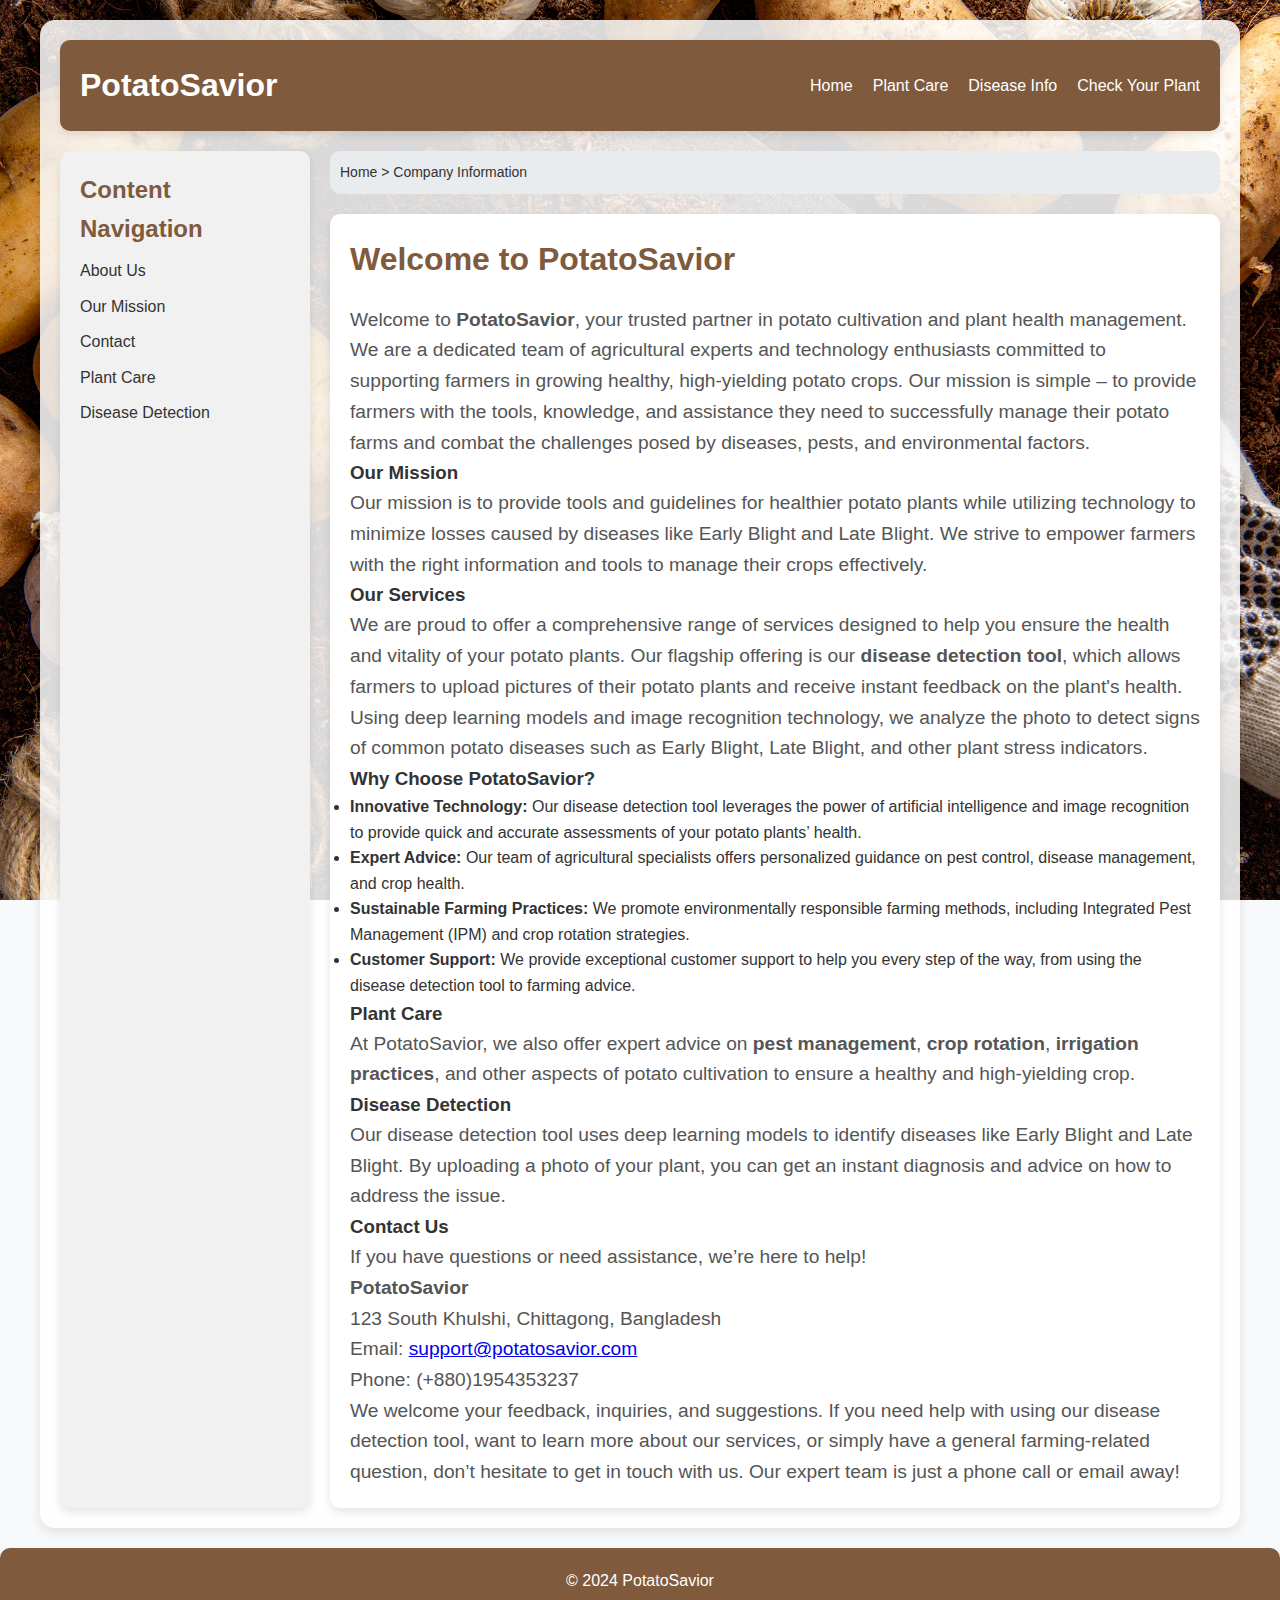
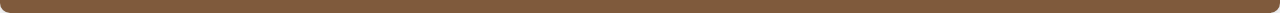
<file: index.html>
<!DOCTYPE html>
<html lang="en">
<head>
    <meta charset="UTF-8">
    <meta name="viewport" content="width=device-width, initial-scale=1.0">
    <title>PotatoSavior - About Us</title>
    <link rel="stylesheet" href="style.css">
</head>
<body>
    <div class="container">
        <div class="top-navigation">
            <h1>PotatoSavior</h1>
            <div class="nav-links">
                <a href="index.html">Home</a>
                <a href="plant_care.html">Plant Care</a>
                <a href="diseases.html">Disease Info</a>
                <a href="CheckYourPlant.html">Check Your Plant</a>
            </div>
        </div>
        <div class="sidebar">
            <h3>Content Navigation</h3>
            <ul>
                <li><a href="#about-us">About Us</a></li>
                <li><a href="#our-mission">Our Mission</a></li>
                <li><a href="#contact">Contact</a></li>
                <li><a href="#plant-care">Plant Care</a></li>
                <li><a href="#disease-detection">Disease Detection</a></li>
            </ul>
        </div>
        <div class="breadcrumbs">
            Home > Company Information
        </div>
        <div class="content">
            <h2 id="about-us">Welcome to PotatoSavior</h2>
            <p>Welcome to <strong>PotatoSavior</strong>, your trusted partner in potato cultivation and plant health management. We are a dedicated team of agricultural experts and technology enthusiasts committed to supporting farmers in growing healthy, high-yielding potato crops. Our mission is simple – to provide farmers with the tools, knowledge, and assistance they need to successfully manage their potato farms and combat the challenges posed by diseases, pests, and environmental factors.</p>

            <h3 id="our-mission">Our Mission</h3>
            <p>Our mission is to provide tools and guidelines for healthier potato plants while utilizing technology to minimize losses caused by diseases like Early Blight and Late Blight. We strive to empower farmers with the right information and tools to manage their crops effectively.</p>

            <h3>Our Services</h3>
            <p>We are proud to offer a comprehensive range of services designed to help you ensure the health and vitality of your potato plants. Our flagship offering is our <strong>disease detection tool</strong>, which allows farmers to upload pictures of their potato plants and receive instant feedback on the plant's health. Using deep learning models and image recognition technology, we analyze the photo to detect signs of common potato diseases such as Early Blight, Late Blight, and other plant stress indicators.</p>

            <h3>Why Choose PotatoSavior?</h3>
            <ul>
                <li><strong>Innovative Technology:</strong> Our disease detection tool leverages the power of artificial intelligence and image recognition to provide quick and accurate assessments of your potato plants’ health.</li>
                <li><strong>Expert Advice:</strong> Our team of agricultural specialists offers personalized guidance on pest control, disease management, and crop health.</li>
                <li><strong>Sustainable Farming Practices:</strong> We promote environmentally responsible farming methods, including Integrated Pest Management (IPM) and crop rotation strategies.</li>
                <li><strong>Customer Support:</strong> We provide exceptional customer support to help you every step of the way, from using the disease detection tool to farming advice.</li>
            </ul>

            <h3 id="plant-care">Plant Care</h3>
            <p>At PotatoSavior, we also offer expert advice on <strong>pest management</strong>, <strong>crop rotation</strong>, <strong>irrigation practices</strong>, and other aspects of potato cultivation to ensure a healthy and high-yielding crop.</p>

            <h3 id="disease-detection">Disease Detection</h3>
            <p>Our disease detection tool uses deep learning models to identify diseases like Early Blight and Late Blight. By uploading a photo of your plant, you can get an instant diagnosis and advice on how to address the issue.</p>

            <h3 id="contact">Contact Us</h3>
            <p>If you have questions or need assistance, we’re here to help!</p>
            <p><strong>PotatoSavior</strong><br>
            123 South Khulshi, Chittagong, Bangladesh<br>
            Email: <a href="mailto:support@potatosavior.com">support@potatosavior.com</a><br>
            Phone: (+880)1954353237</p>

            <p>We welcome your feedback, inquiries, and suggestions. If you need help with using our disease detection tool, want to learn more about our services, or simply have a general farming-related question, don’t hesitate to get in touch with us. Our expert team is just a phone call or email away!</p>
        </div>
    </div>
    <footer>
        &copy; 2024 PotatoSavior
    </footer>
</body>
</html>
</file>
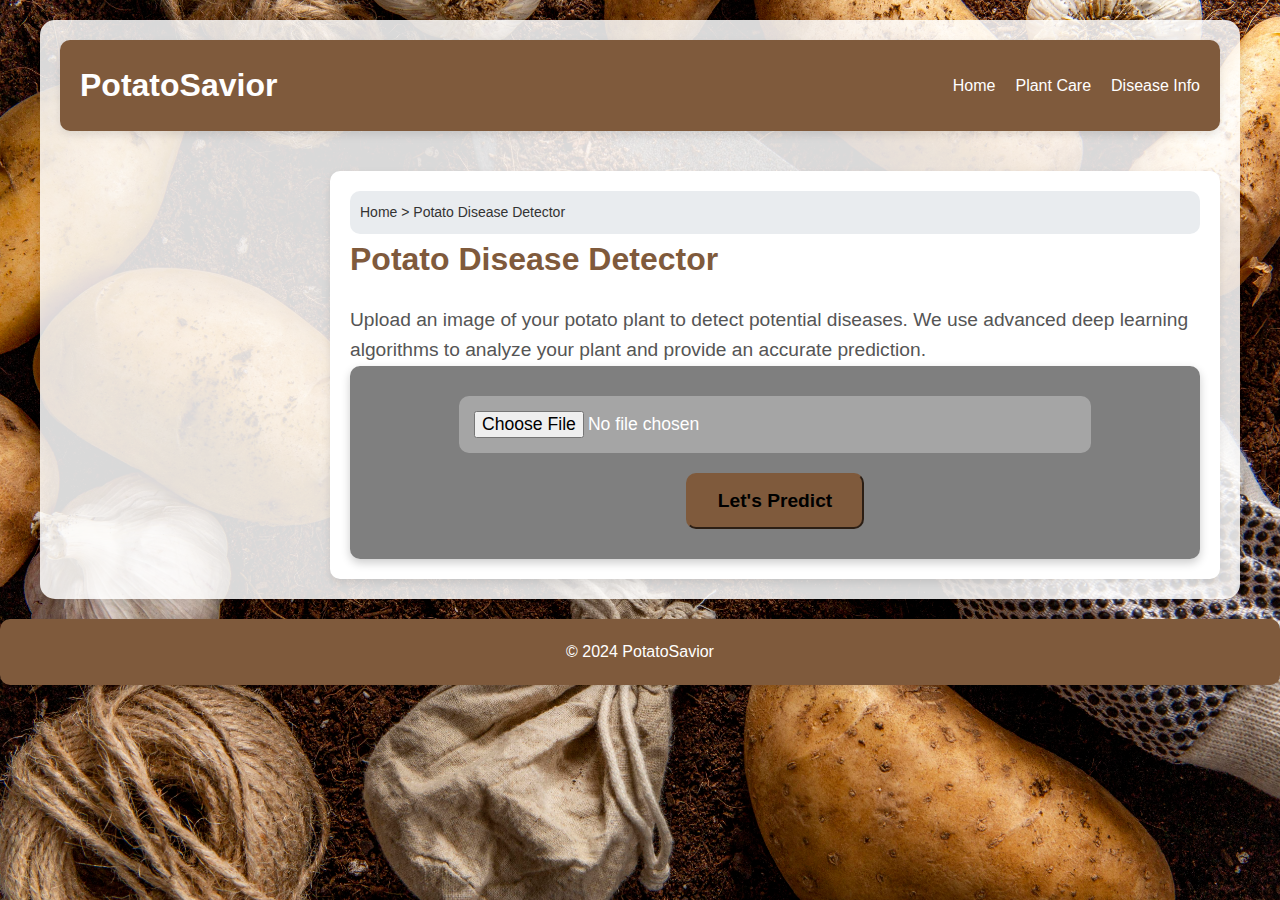
<file: CheckYourPlant.html>
<!DOCTYPE html>
<html lang="en">
<head>
    <meta charset="UTF-8">
    <meta name="viewport" content="width=device-width, initial-scale=1.0">
    <title>Potato Disease Detector</title>
    <link rel="stylesheet" href="style.css">
</head>
<body>
    <div class="container">
        <!-- Top Navigation -->
        <div class="top-navigation">
            <h1>PotatoSavior</h1>
            <div class="nav-links">
                <a href="index.html">Home</a>
                <a href="plant_care.html">Plant Care</a>
                <a href="diseases.html">Disease Info</a>
            </div>
        </div>

        <!-- Main Content Section -->
        <div class="content">
            <div class="breadcrumbs">
                Home > Potato Disease Detector
            </div>

            <h2>Potato Disease Detector</h2>

            <!-- Description -->
            <p>Upload an image of your potato plant to detect potential diseases. We use advanced deep learning algorithms to analyze your plant and provide an accurate prediction.</p>

            <!-- File Input and Prediction Button -->
            <div class="card">
                <input type="file" id="file-input" class="form-control mb-3">
                <button onclick="predict()" class="btn btn-primary">Let's Predict</button>
                <div id="result" class="mt-4"></div>
            </div>

            <!-- Result Display Section -->
            <div id="result-section"></div>
        </div>
    </div>

    <footer>
        &copy; 2024 PotatoSavior
    </footer>

    <script>
        async function predict() {
            const fileInput = document.getElementById('file-input');
            const file = fileInput.files[0];
            if (!file) {
                alert('Please select a file.');
                return;
            }

            const formData = new FormData();
            formData.append('file', file);

            try {
                console.log('Sending request to http://localhost:8000/predict');
                const response = await fetch('http://localhost:8000/predict', {
                    method: 'POST',
                    body: formData,
                    mode: 'cors' // Ensure CORS is enabled for the request
                });

                console.log('Response status:', response.status);

                if (!response.ok) {
                    const errorText = await response.text();
                    console.error('Error response text:', errorText);
                    throw new Error('Failed to predict. Status: ' + response.status + ' - ' + errorText);
                }

                const data = await response.json();
                console.log('Prediction data:', data);
                displayResult(data);
            } catch (error) {
                console.error('Error occurred:', error.message);
                alert('An error occurred while predicting: ' + error.message);
            }
        }

        function displayResult(data) {
            const resultDiv = document.getElementById('result');
            resultDiv.innerHTML = `
                <div class="result-box">
                    <h3>Predicted Class:</h3>
                    <p>${data.class}</p>
                </div>
                <div class="result-box">
                    <h3>Confidence:</h3>
                    <p>${data.confidence}</p>
                </div>
            `;
        }
    </script>
</body>
</html>
</file>
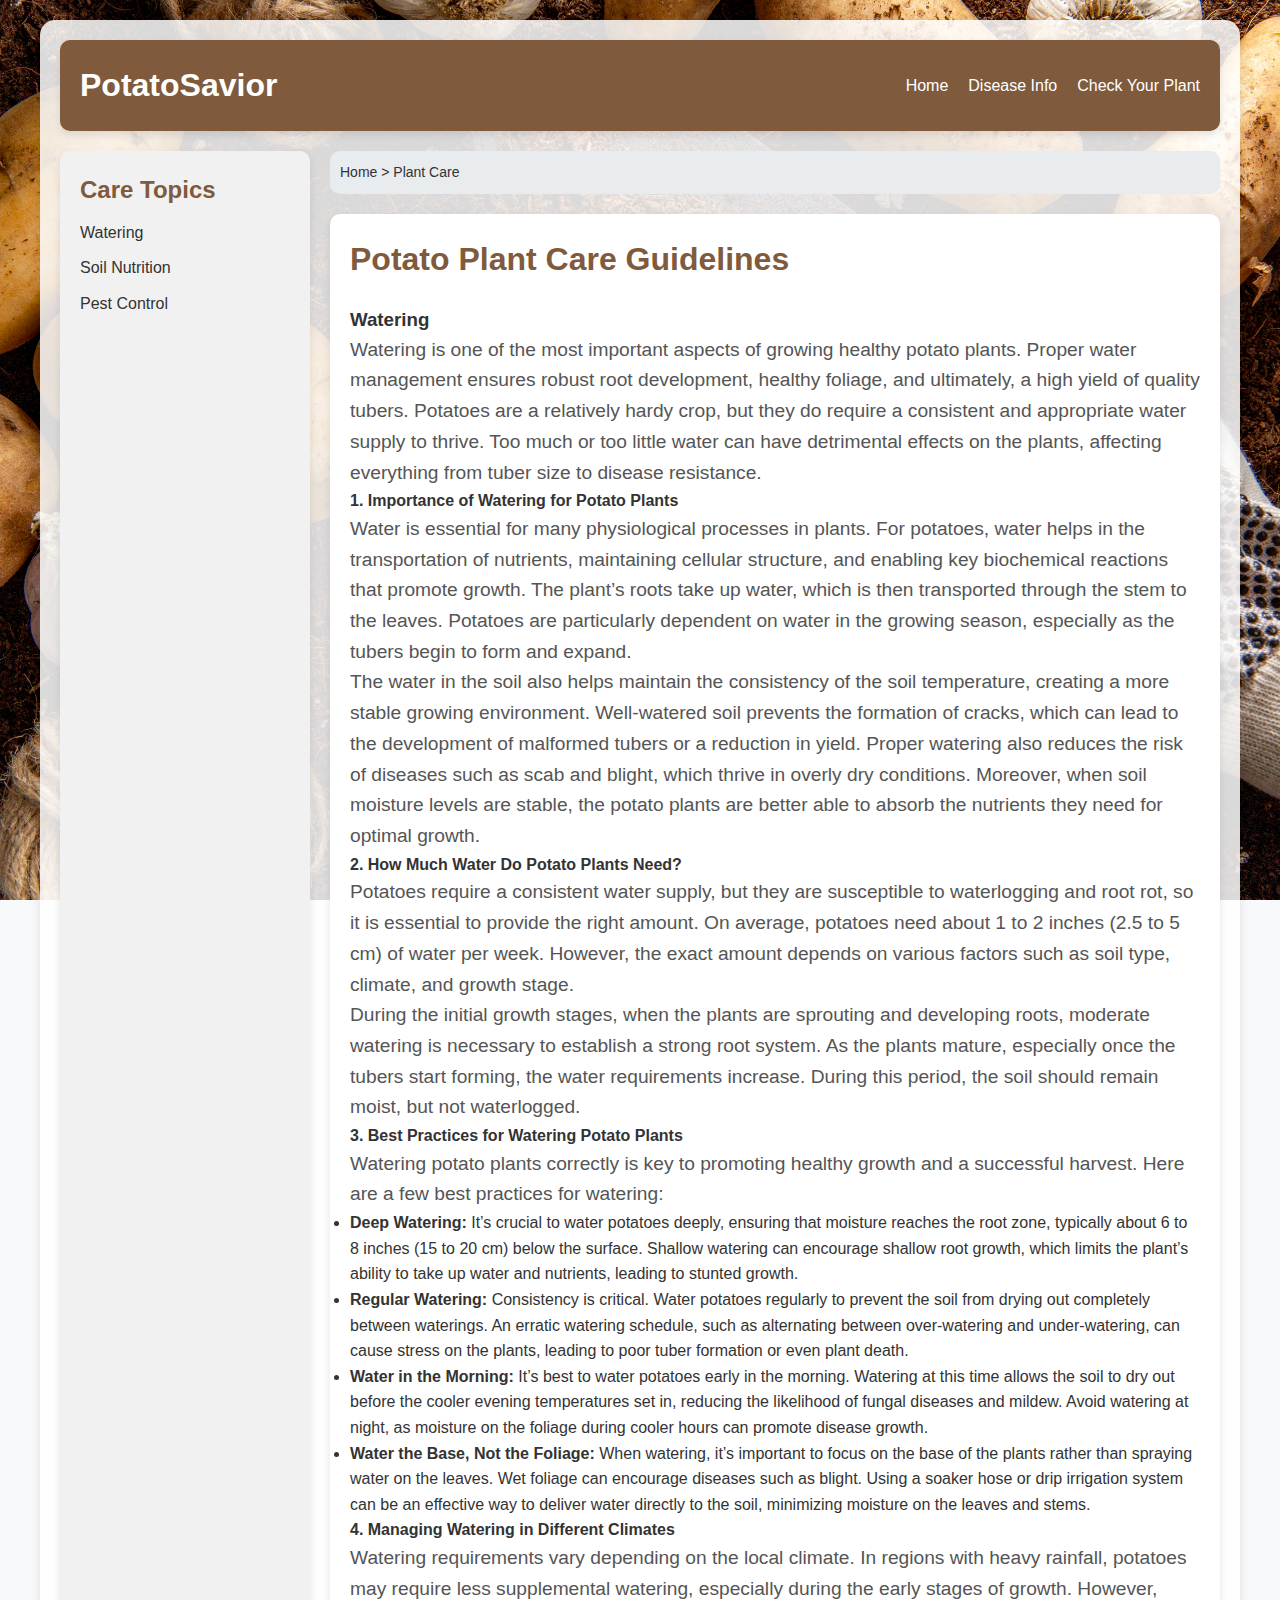
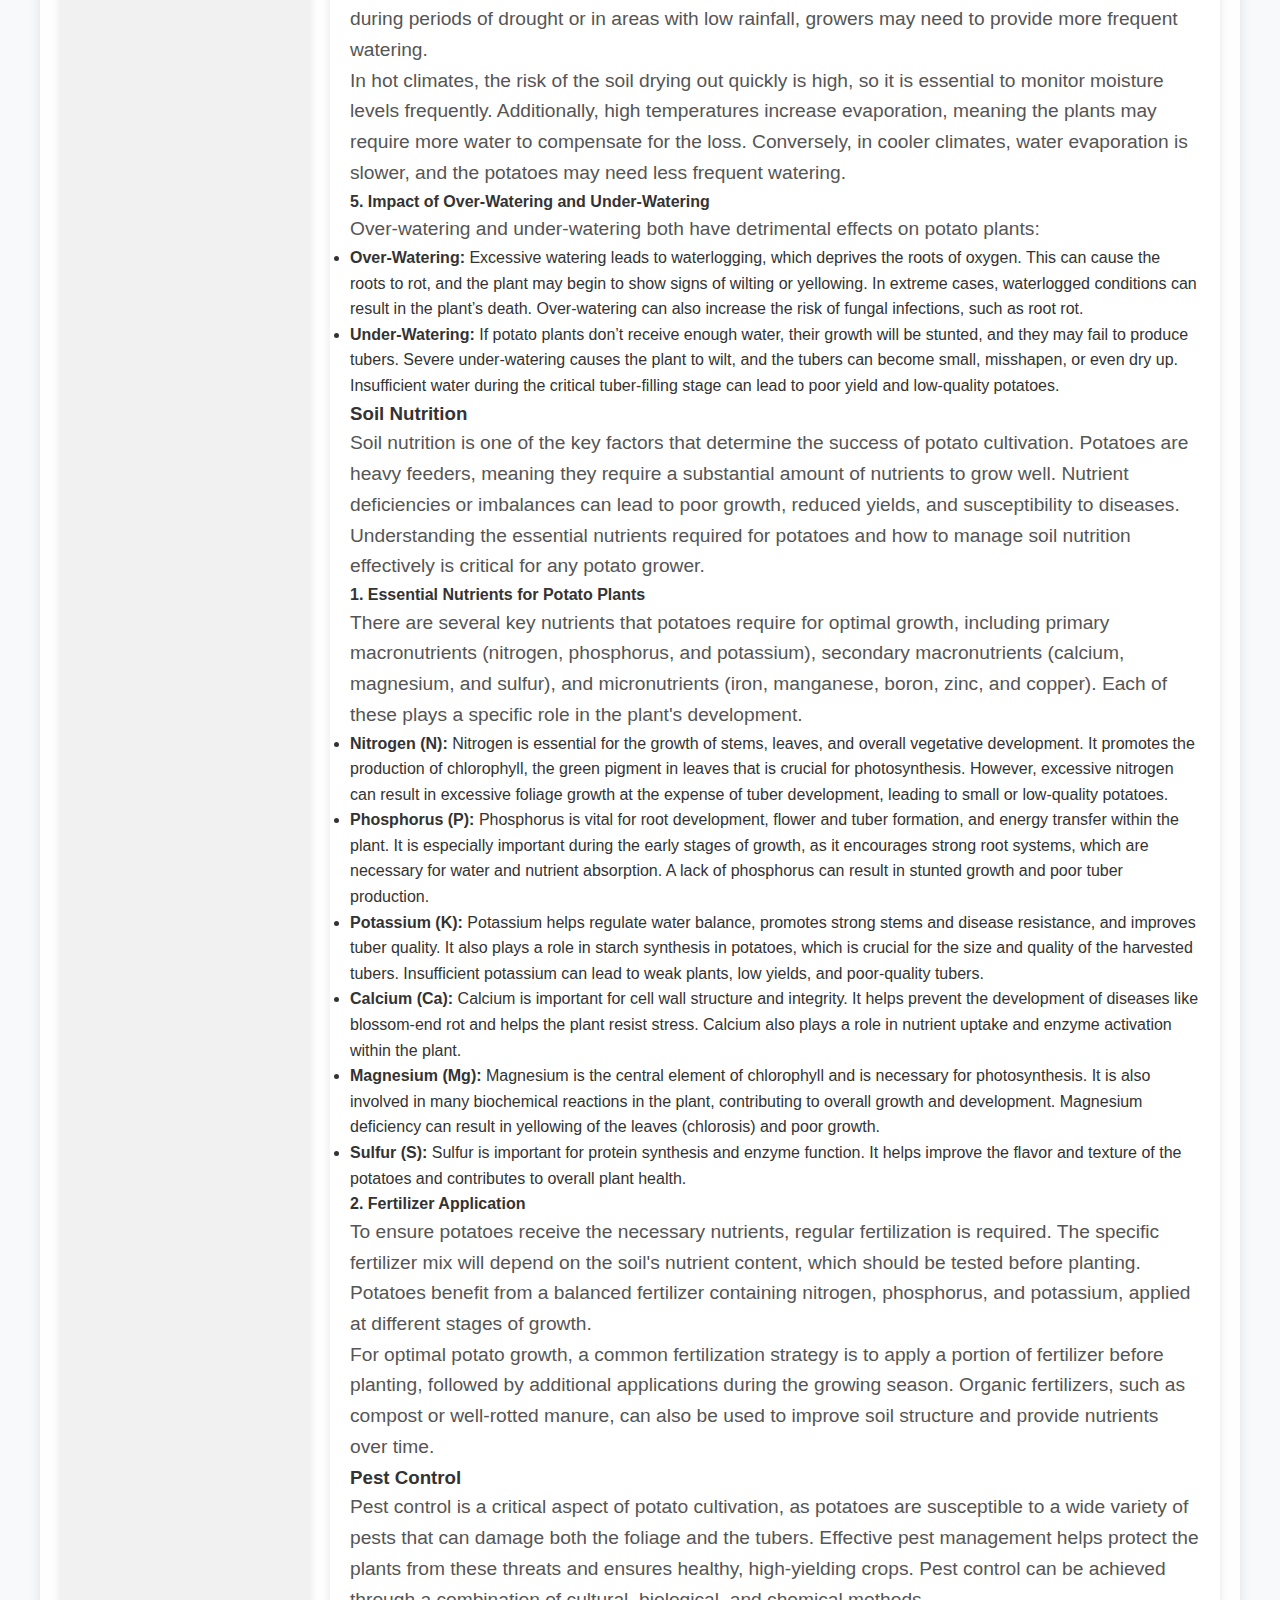
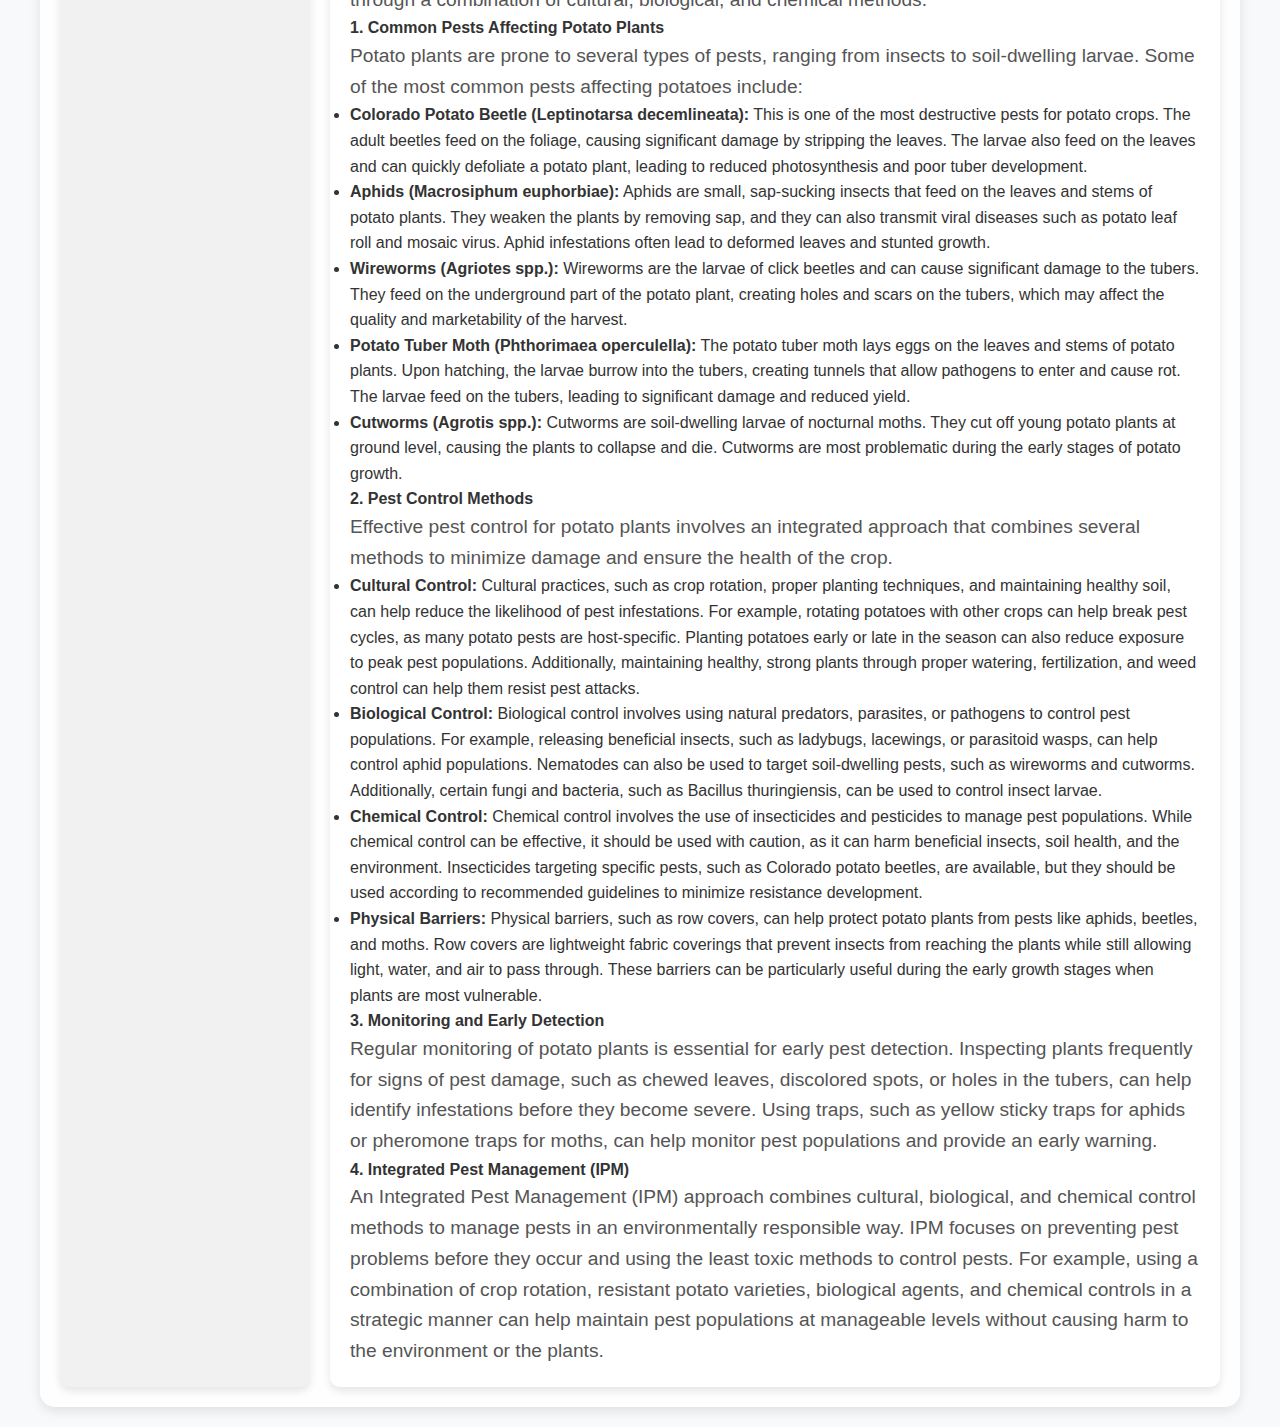
<file: plant_care.html>
<!DOCTYPE html>
<html lang="en">
<head>
    <meta charset="UTF-8">
    <meta name="viewport" content="width=device-width, initial-scale=1.0">
    <title>PotatoSavior - Plant Care</title>
    <link rel="stylesheet" href="style.css">
</head>
<body>
    <div class="container">
        <div class="top-navigation">
            <h1>PotatoSavior</h1>
            <div class="nav-links">
                <a href="index.html">Home</a>
                
                <a href="diseases.html">Disease Info</a>
                <a href="CheckYourPlant.html">Check Your Plant</a>
            </div>
        </div>
        <div class="sidebar">
            <h3>Care Topics</h3>
            <ul>
                <li><a href="#watering">Watering</a></li>
                <li><a href="#soil-nutrition">Soil Nutrition</a></li>
                <li><a href="#pest-control">Pest Control</a></li>
            </ul>
        </div>
        <div class="breadcrumbs">
            Home > Plant Care
        </div>
        <div class="content">
            <h2>Potato Plant Care Guidelines</h2>

            <h3 id="watering">Watering</h3>
            <p>Watering is one of the most important aspects of growing healthy potato plants. Proper water management ensures robust root development, healthy foliage, and ultimately, a high yield of quality tubers. Potatoes are a relatively hardy crop, but they do require a consistent and appropriate water supply to thrive. Too much or too little water can have detrimental effects on the plants, affecting everything from tuber size to disease resistance.</p>
            
            <h4>1. Importance of Watering for Potato Plants</h4>
            <p>Water is essential for many physiological processes in plants. For potatoes, water helps in the transportation of nutrients, maintaining cellular structure, and enabling key biochemical reactions that promote growth. The plant’s roots take up water, which is then transported through the stem to the leaves. Potatoes are particularly dependent on water in the growing season, especially as the tubers begin to form and expand.</p>
            <p>The water in the soil also helps maintain the consistency of the soil temperature, creating a more stable growing environment. Well-watered soil prevents the formation of cracks, which can lead to the development of malformed tubers or a reduction in yield. Proper watering also reduces the risk of diseases such as scab and blight, which thrive in overly dry conditions. Moreover, when soil moisture levels are stable, the potato plants are better able to absorb the nutrients they need for optimal growth.</p>

            <h4>2. How Much Water Do Potato Plants Need?</h4>
            <p>Potatoes require a consistent water supply, but they are susceptible to waterlogging and root rot, so it is essential to provide the right amount. On average, potatoes need about 1 to 2 inches (2.5 to 5 cm) of water per week. However, the exact amount depends on various factors such as soil type, climate, and growth stage.</p>
            <p>During the initial growth stages, when the plants are sprouting and developing roots, moderate watering is necessary to establish a strong root system. As the plants mature, especially once the tubers start forming, the water requirements increase. During this period, the soil should remain moist, but not waterlogged.</p>

            <h4>3. Best Practices for Watering Potato Plants</h4>
            <p>Watering potato plants correctly is key to promoting healthy growth and a successful harvest. Here are a few best practices for watering:</p>
            <ul>
                <li><strong>Deep Watering:</strong> It’s crucial to water potatoes deeply, ensuring that moisture reaches the root zone, typically about 6 to 8 inches (15 to 20 cm) below the surface. Shallow watering can encourage shallow root growth, which limits the plant’s ability to take up water and nutrients, leading to stunted growth.</li>
                <li><strong>Regular Watering:</strong> Consistency is critical. Water potatoes regularly to prevent the soil from drying out completely between waterings. An erratic watering schedule, such as alternating between over-watering and under-watering, can cause stress on the plants, leading to poor tuber formation or even plant death.</li>
                <li><strong>Water in the Morning:</strong> It’s best to water potatoes early in the morning. Watering at this time allows the soil to dry out before the cooler evening temperatures set in, reducing the likelihood of fungal diseases and mildew. Avoid watering at night, as moisture on the foliage during cooler hours can promote disease growth.</li>
                <li><strong>Water the Base, Not the Foliage:</strong> When watering, it’s important to focus on the base of the plants rather than spraying water on the leaves. Wet foliage can encourage diseases such as blight. Using a soaker hose or drip irrigation system can be an effective way to deliver water directly to the soil, minimizing moisture on the leaves and stems.</li>
            </ul>

            <h4>4. Managing Watering in Different Climates</h4>
            <p>Watering requirements vary depending on the local climate. In regions with heavy rainfall, potatoes may require less supplemental watering, especially during the early stages of growth. However, during periods of drought or in areas with low rainfall, growers may need to provide more frequent watering.</p>
            <p>In hot climates, the risk of the soil drying out quickly is high, so it is essential to monitor moisture levels frequently. Additionally, high temperatures increase evaporation, meaning the plants may require more water to compensate for the loss. Conversely, in cooler climates, water evaporation is slower, and the potatoes may need less frequent watering.</p>

            <h4>5. Impact of Over-Watering and Under-Watering</h4>
            <p>Over-watering and under-watering both have detrimental effects on potato plants:</p>
            <ul>
                <li><strong>Over-Watering:</strong> Excessive watering leads to waterlogging, which deprives the roots of oxygen. This can cause the roots to rot, and the plant may begin to show signs of wilting or yellowing. In extreme cases, waterlogged conditions can result in the plant’s death. Over-watering can also increase the risk of fungal infections, such as root rot.</li>
                <li><strong>Under-Watering:</strong> If potato plants don’t receive enough water, their growth will be stunted, and they may fail to produce tubers. Severe under-watering causes the plant to wilt, and the tubers can become small, misshapen, or even dry up. Insufficient water during the critical tuber-filling stage can lead to poor yield and low-quality potatoes.</li>
            </ul>

            <h3 id="soil-nutrition">Soil Nutrition</h3>
            <p>Soil nutrition is one of the key factors that determine the success of potato cultivation. Potatoes are heavy feeders, meaning they require a substantial amount of nutrients to grow well. Nutrient deficiencies or imbalances can lead to poor growth, reduced yields, and susceptibility to diseases. Understanding the essential nutrients required for potatoes and how to manage soil nutrition effectively is critical for any potato grower.</p>

            <h4>1. Essential Nutrients for Potato Plants</h4>
            <p>There are several key nutrients that potatoes require for optimal growth, including primary macronutrients (nitrogen, phosphorus, and potassium), secondary macronutrients (calcium, magnesium, and sulfur), and micronutrients (iron, manganese, boron, zinc, and copper). Each of these plays a specific role in the plant's development.</p>
            <ul>
                <li><strong>Nitrogen (N):</strong> Nitrogen is essential for the growth of stems, leaves, and overall vegetative development. It promotes the production of chlorophyll, the green pigment in leaves that is crucial for photosynthesis. However, excessive nitrogen can result in excessive foliage growth at the expense of tuber development, leading to small or low-quality potatoes.</li>
                <li><strong>Phosphorus (P):</strong> Phosphorus is vital for root development, flower and tuber formation, and energy transfer within the plant. It is especially important during the early stages of growth, as it encourages strong root systems, which are necessary for water and nutrient absorption. A lack of phosphorus can result in stunted growth and poor tuber production.</li>
                <li><strong>Potassium (K):</strong> Potassium helps regulate water balance, promotes strong stems and disease resistance, and improves tuber quality. It also plays a role in starch synthesis in potatoes, which is crucial for the size and quality of the harvested tubers. Insufficient potassium can lead to weak plants, low yields, and poor-quality tubers.</li>
                <li><strong>Calcium (Ca):</strong> Calcium is important for cell wall structure and integrity. It helps prevent the development of diseases like blossom-end rot and helps the plant resist stress. Calcium also plays a role in nutrient uptake and enzyme activation within the plant.</li>
                <li><strong>Magnesium (Mg):</strong> Magnesium is the central element of chlorophyll and is necessary for photosynthesis. It is also involved in many biochemical reactions in the plant, contributing to overall growth and development. Magnesium deficiency can result in yellowing of the leaves (chlorosis) and poor growth.</li>
                <li><strong>Sulfur (S):</strong> Sulfur is important for protein synthesis and enzyme function. It helps improve the flavor and texture of the potatoes and contributes to overall plant health.</li>
            </ul>

            <h4>2. Fertilizer Application</h4>
            <p>To ensure potatoes receive the necessary nutrients, regular fertilization is required. The specific fertilizer mix will depend on the soil's nutrient content, which should be tested before planting. Potatoes benefit from a balanced fertilizer containing nitrogen, phosphorus, and potassium, applied at different stages of growth.</p>
            <p>For optimal potato growth, a common fertilization strategy is to apply a portion of fertilizer before planting, followed by additional applications during the growing season. Organic fertilizers, such as compost or well-rotted manure, can also be used to improve soil structure and provide nutrients over time.</p>

            <h3 id="pest-control">Pest Control</h3>
<p>Pest control is a critical aspect of potato cultivation, as potatoes are susceptible to a wide variety of pests that can damage both the foliage and the tubers. Effective pest management helps protect the plants from these threats and ensures healthy, high-yielding crops. Pest control can be achieved through a combination of cultural, biological, and chemical methods.</p>

<h4>1. Common Pests Affecting Potato Plants</h4>
<p>Potato plants are prone to several types of pests, ranging from insects to soil-dwelling larvae. Some of the most common pests affecting potatoes include:</p>
<ul>
    <li><strong>Colorado Potato Beetle (Leptinotarsa decemlineata):</strong> This is one of the most destructive pests for potato crops. The adult beetles feed on the foliage, causing significant damage by stripping the leaves. The larvae also feed on the leaves and can quickly defoliate a potato plant, leading to reduced photosynthesis and poor tuber development.</li>
    <li><strong>Aphids (Macrosiphum euphorbiae):</strong> Aphids are small, sap-sucking insects that feed on the leaves and stems of potato plants. They weaken the plants by removing sap, and they can also transmit viral diseases such as potato leaf roll and mosaic virus. Aphid infestations often lead to deformed leaves and stunted growth.</li>
    <li><strong>Wireworms (Agriotes spp.):</strong> Wireworms are the larvae of click beetles and can cause significant damage to the tubers. They feed on the underground part of the potato plant, creating holes and scars on the tubers, which may affect the quality and marketability of the harvest.</li>
    <li><strong>Potato Tuber Moth (Phthorimaea operculella):</strong> The potato tuber moth lays eggs on the leaves and stems of potato plants. Upon hatching, the larvae burrow into the tubers, creating tunnels that allow pathogens to enter and cause rot. The larvae feed on the tubers, leading to significant damage and reduced yield.</li>
    <li><strong>Cutworms (Agrotis spp.):</strong> Cutworms are soil-dwelling larvae of nocturnal moths. They cut off young potato plants at ground level, causing the plants to collapse and die. Cutworms are most problematic during the early stages of potato growth.</li>
</ul>

<h4>2. Pest Control Methods</h4>
<p>Effective pest control for potato plants involves an integrated approach that combines several methods to minimize damage and ensure the health of the crop.</p>
<ul>
    <li><strong>Cultural Control:</strong> Cultural practices, such as crop rotation, proper planting techniques, and maintaining healthy soil, can help reduce the likelihood of pest infestations. For example, rotating potatoes with other crops can help break pest cycles, as many potato pests are host-specific. Planting potatoes early or late in the season can also reduce exposure to peak pest populations. Additionally, maintaining healthy, strong plants through proper watering, fertilization, and weed control can help them resist pest attacks.</li>
    <li><strong>Biological Control:</strong> Biological control involves using natural predators, parasites, or pathogens to control pest populations. For example, releasing beneficial insects, such as ladybugs, lacewings, or parasitoid wasps, can help control aphid populations. Nematodes can also be used to target soil-dwelling pests, such as wireworms and cutworms. Additionally, certain fungi and bacteria, such as Bacillus thuringiensis, can be used to control insect larvae.</li>
    <li><strong>Chemical Control:</strong> Chemical control involves the use of insecticides and pesticides to manage pest populations. While chemical control can be effective, it should be used with caution, as it can harm beneficial insects, soil health, and the environment. Insecticides targeting specific pests, such as Colorado potato beetles, are available, but they should be used according to recommended guidelines to minimize resistance development.</li>
    <li><strong>Physical Barriers:</strong> Physical barriers, such as row covers, can help protect potato plants from pests like aphids, beetles, and moths. Row covers are lightweight fabric coverings that prevent insects from reaching the plants while still allowing light, water, and air to pass through. These barriers can be particularly useful during the early growth stages when plants are most vulnerable.</li>
</ul>

<h4>3. Monitoring and Early Detection</h4>
<p>Regular monitoring of potato plants is essential for early pest detection. Inspecting plants frequently for signs of pest damage, such as chewed leaves, discolored spots, or holes in the tubers, can help identify infestations before they become severe. Using traps, such as yellow sticky traps for aphids or pheromone traps for moths, can help monitor pest populations and provide an early warning.</p>

<h4>4. Integrated Pest Management (IPM)</h4>
<p>An Integrated Pest Management (IPM) approach combines cultural, biological, and chemical control methods to manage pests in an environmentally responsible way. IPM focuses on preventing pest problems before they occur and using the least toxic methods to control pests. For example, using a combination of crop rotation, resistant potato varieties, biological agents, and chemical controls in a strategic manner can help maintain pest populations at manageable levels without causing harm to the environment or the plants.</p>

        </div>
    </div>
</body>
</html>
</file>
<file: style.css>
/* General Reset */
* {
    margin: 0;
    padding: 0;
    box-sizing: border-box;
    font-family: 'Roboto', sans-serif;
}

body {
    background-color: #f8f9fa;
    color: #333;
    line-height: 1.6;
    font-family: 'Roboto', sans-serif;
    background-image: url('healthy.jpg');
    background-size: cover;
    background-repeat: no-repeat;
    background-position: center;
    background-attachment: fixed;
}

.container {
    display: grid;
    grid-template-areas: 
        "topnav topnav"
        "sidenav breadcrumbs"
        "sidenav content";
    grid-template-columns: 250px 1fr;
    gap: 20px;
    max-width: 1200px;
    margin: 20px auto;
    border-radius: 15px;
    background: rgba(255, 255, 255, 0.85); /* Slight transparent background */
    box-shadow: 0 4px 12px rgba(0, 0, 0, 0.1);
    padding: 20px;
}

/* Top Navigation Bar */
.top-navigation {
    grid-area: topnav;
    background: #7F5A3C; /* Potato brown */
    color: #fff;
    padding: 20px;
    display: flex;
    justify-content: space-between;
    align-items: center;
    border-radius: 10px;
    box-shadow: 0 4px 8px rgba(0, 0, 0, 0.1);
}

.top-navigation h1 {
    font-size: 2rem;
    font-weight: bold;
}

.nav-links {
    display: flex;
    gap: 20px;
}

.nav-links a {
    color: #fff;
    text-decoration: none;
    font-weight: 500;
    transition: all 0.3s ease;
}

.nav-links a:hover {
    color: #f8f9fa;
    text-decoration: underline;
}

/* Breadcrumbs */
.breadcrumbs {
    grid-area: breadcrumbs;
    background: #e9ecef;
    padding: 10px;
    font-size: 14px;
    border-radius: 10px;
    font-weight: 500;
}

/* Sidebar Navigation */
.sidebar {
    grid-area: sidenav;
    padding: 20px;
    background: #f1f1f1;
    border-radius: 10px;
    box-shadow: 0 4px 8px rgba(0, 0, 0, 0.1);
}

.sidebar h3 {
    font-size: 1.5rem;
    margin-bottom: 10px;
    font-weight: bold;
    color: #7F5A3C; /* Potato brown */
}

.sidebar ul {
    list-style-type: none;
}

.sidebar ul li {
    margin-bottom: 10px;
}

.sidebar ul li a {
    color: #333;
    font-weight: 500;
    text-decoration: none;
    transition: all 0.3s ease;
}

.sidebar ul li a:hover {
    color: #7F5A3C; /* Potato brown */
}

/* Content Area */
.content {
    grid-area: content;
    padding: 20px;
    background: #fff;
    border-radius: 10px;
    box-shadow: 0 4px 8px rgba(0, 0, 0, 0.1);
}

.content h2 {
    font-size: 2rem;
    margin-bottom: 20px;
    font-weight: 700;
    color: #7F5A3C; /* Potato brown */
}

.content p {
    font-size: 1.2rem;
    line-height: 1.6;
    color: #555;
}

.card {
    background: rgba(0, 0, 0, 0.5);
    color: #fff;
    border-radius: 10px;
    padding: 30px;
    text-align: center;
    box-shadow: 0 4px 10px rgba(0, 0, 0, 0.2);
}

.card input {
    background-color: rgba(255, 255, 255, 0.3);
    color: #fff;
    border: none;
    padding: 15px;
    width: 80%;
    border-radius: 10px;
    font-size: 1.1rem;
}

.card .btn-primary {
    background-color: #7F5A3C; /* Potato brown */
    border-color: #7F5A3C;
    border-radius: 10px;
    padding: 15px 30px;
    font-size: 1.2rem;
    font-weight: 700;
    transition: all 0.3s ease;
    margin-top: 20px;
}

.card .btn-primary:hover {
    background-color: #6a4e38; /* Darker Potato brown */
    border-color: #6a4e38;
}

/* Result Box */
.result-box {
    background-color: rgba(255, 255, 255, 0.2);
    border-radius: 10px;
    padding: 20px;
    margin-top: 20px;
}

.result-box p {
    margin: 0;
    font-size: 1.2rem;
}

.result-box h3 {
    font-size: 1.5rem;
    margin-bottom: 10px;
    color: #7F5A3C; /* Potato brown */
}

/* Footer */
footer {
    text-align: center;
    padding: 20px;
    background: #7F5A3C; /* Potato brown */
    color: #fff;
    border-radius: 10px;
    box-shadow: 0 4px 8px rgba(0, 0, 0, 0.1);
    font-size: 1rem;
}
</file>
